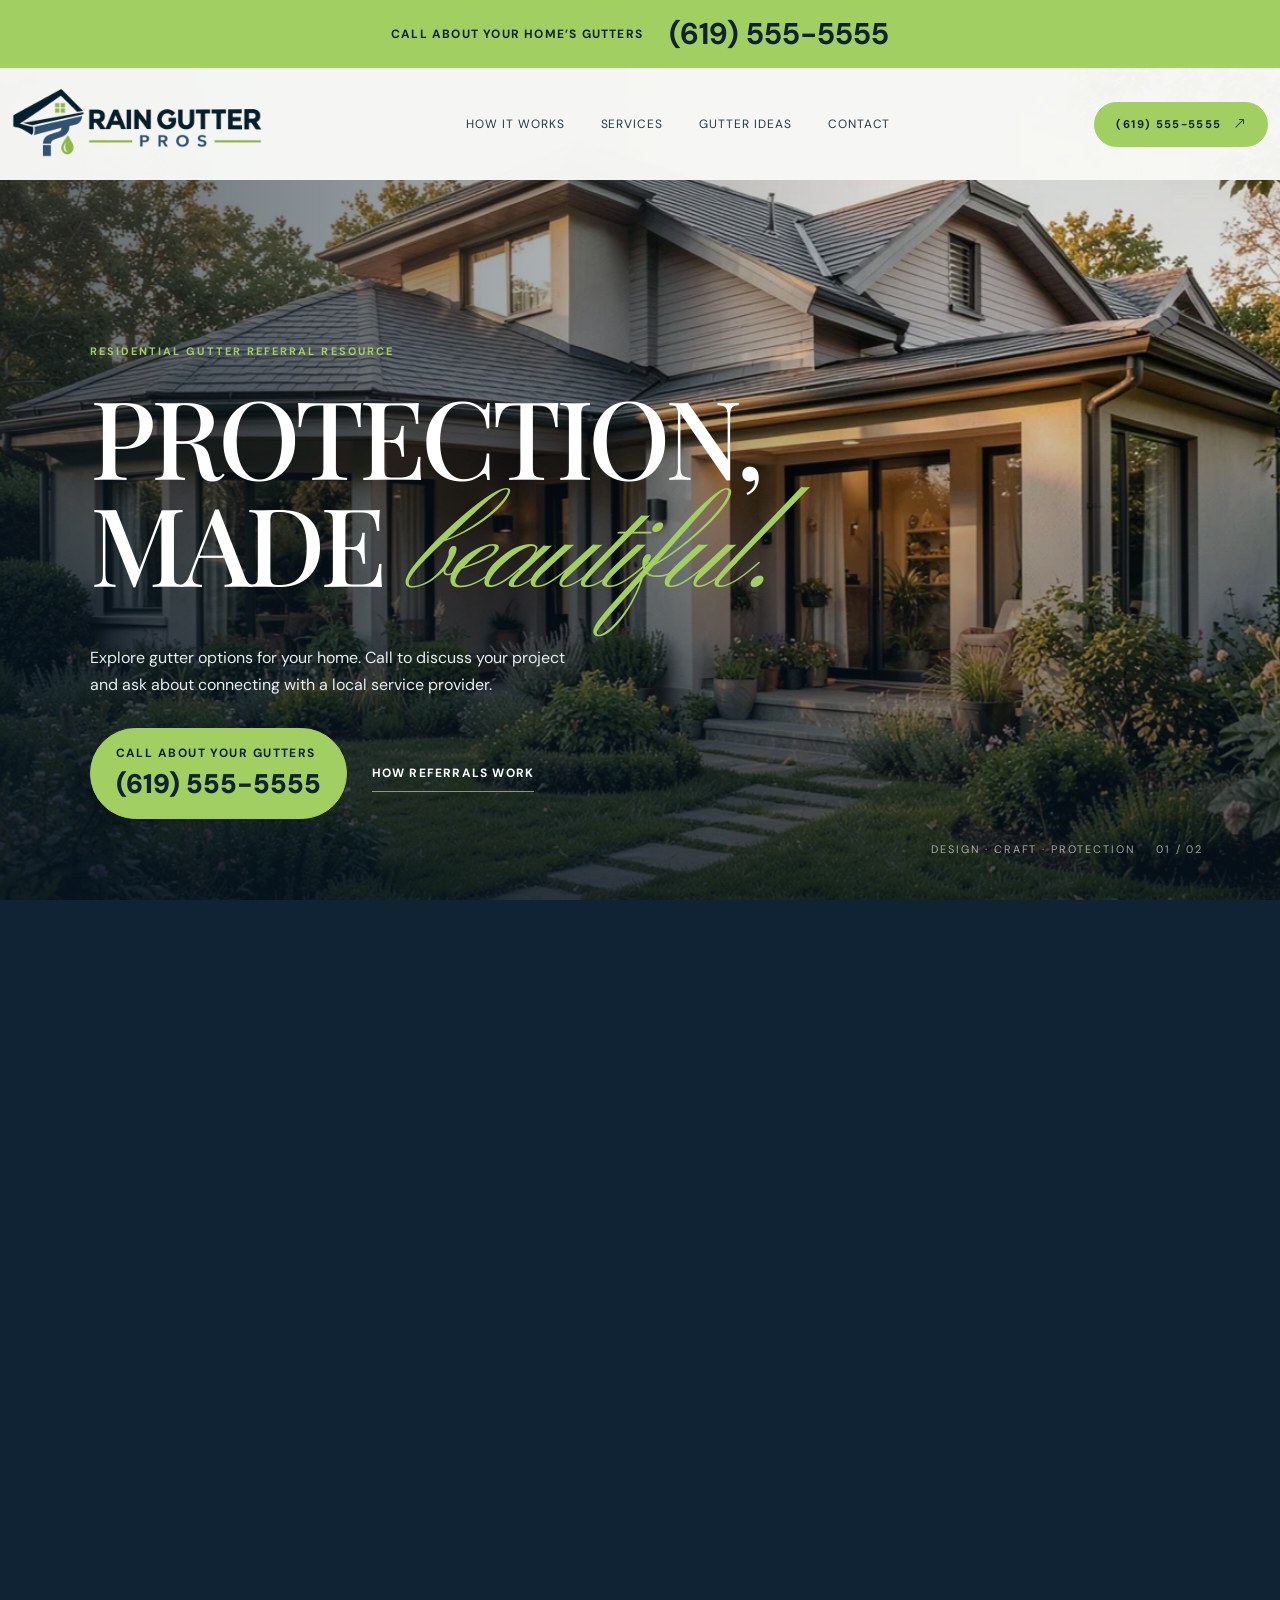
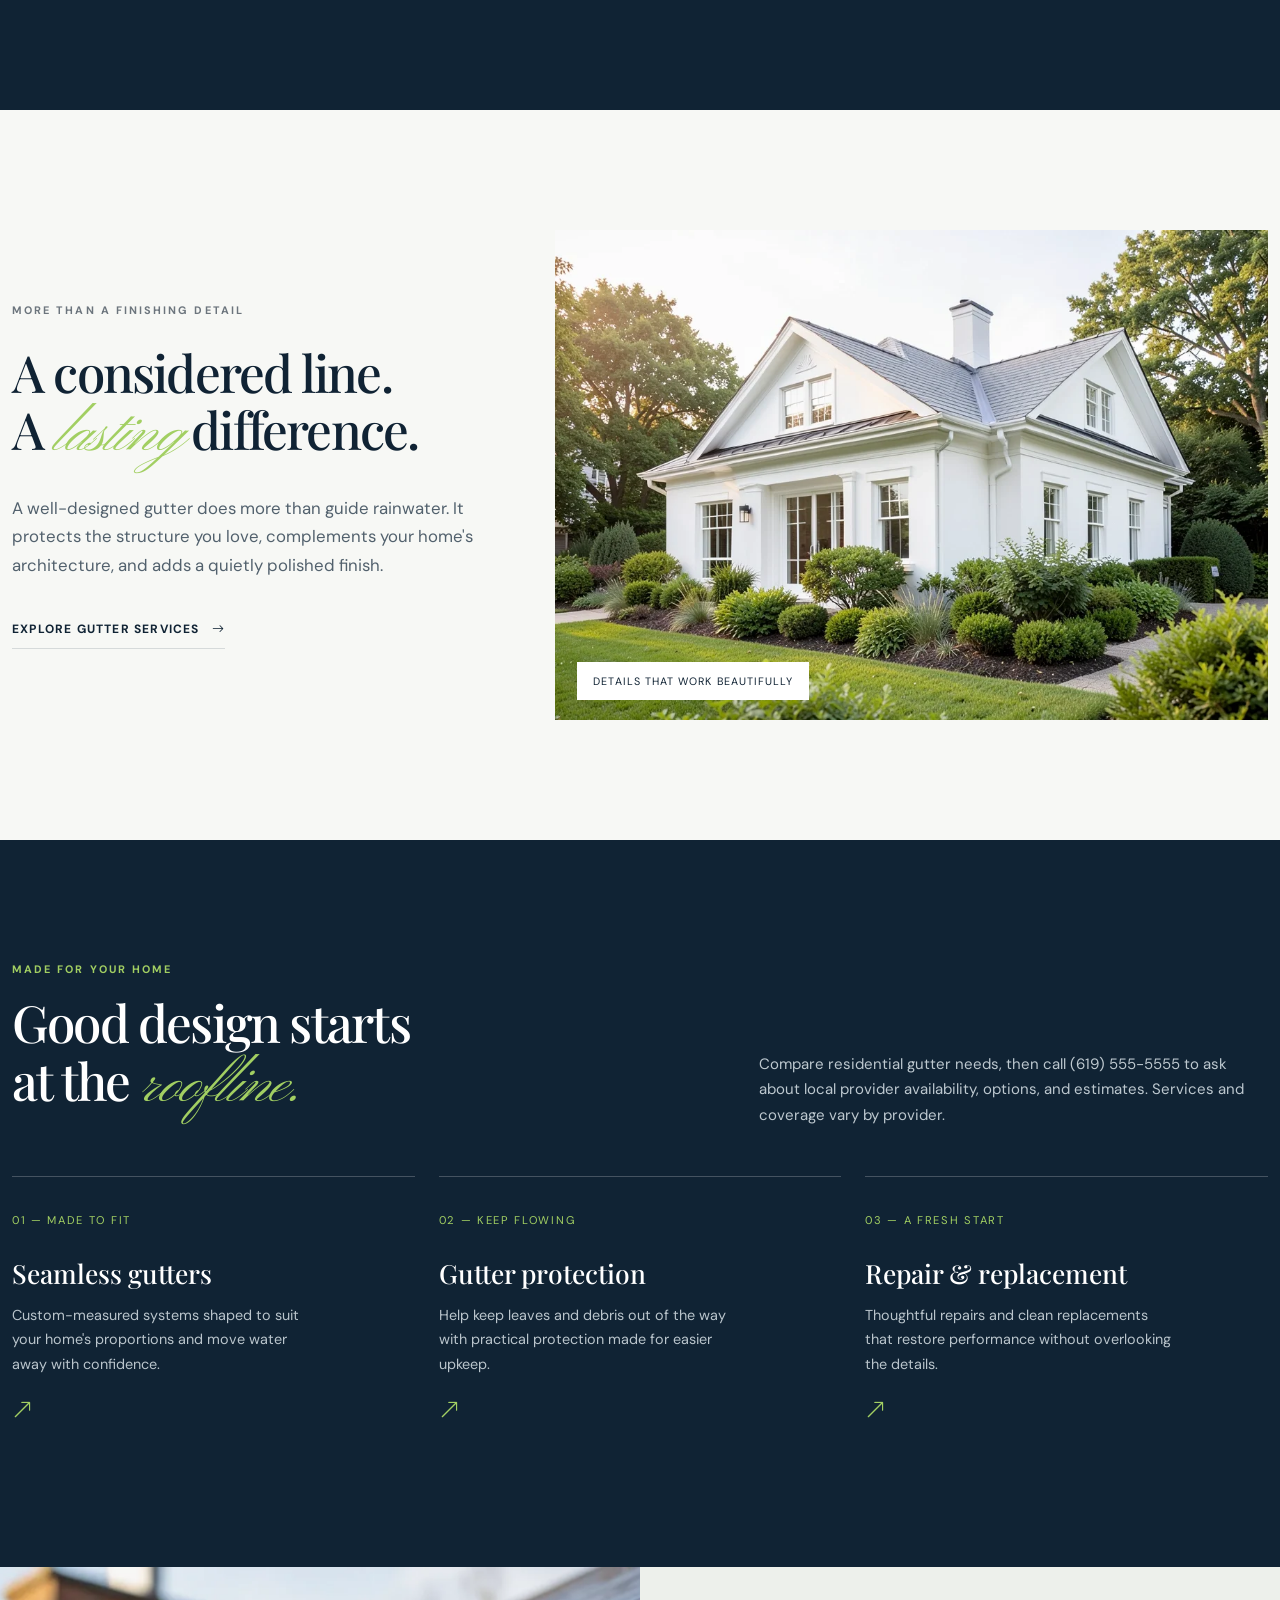
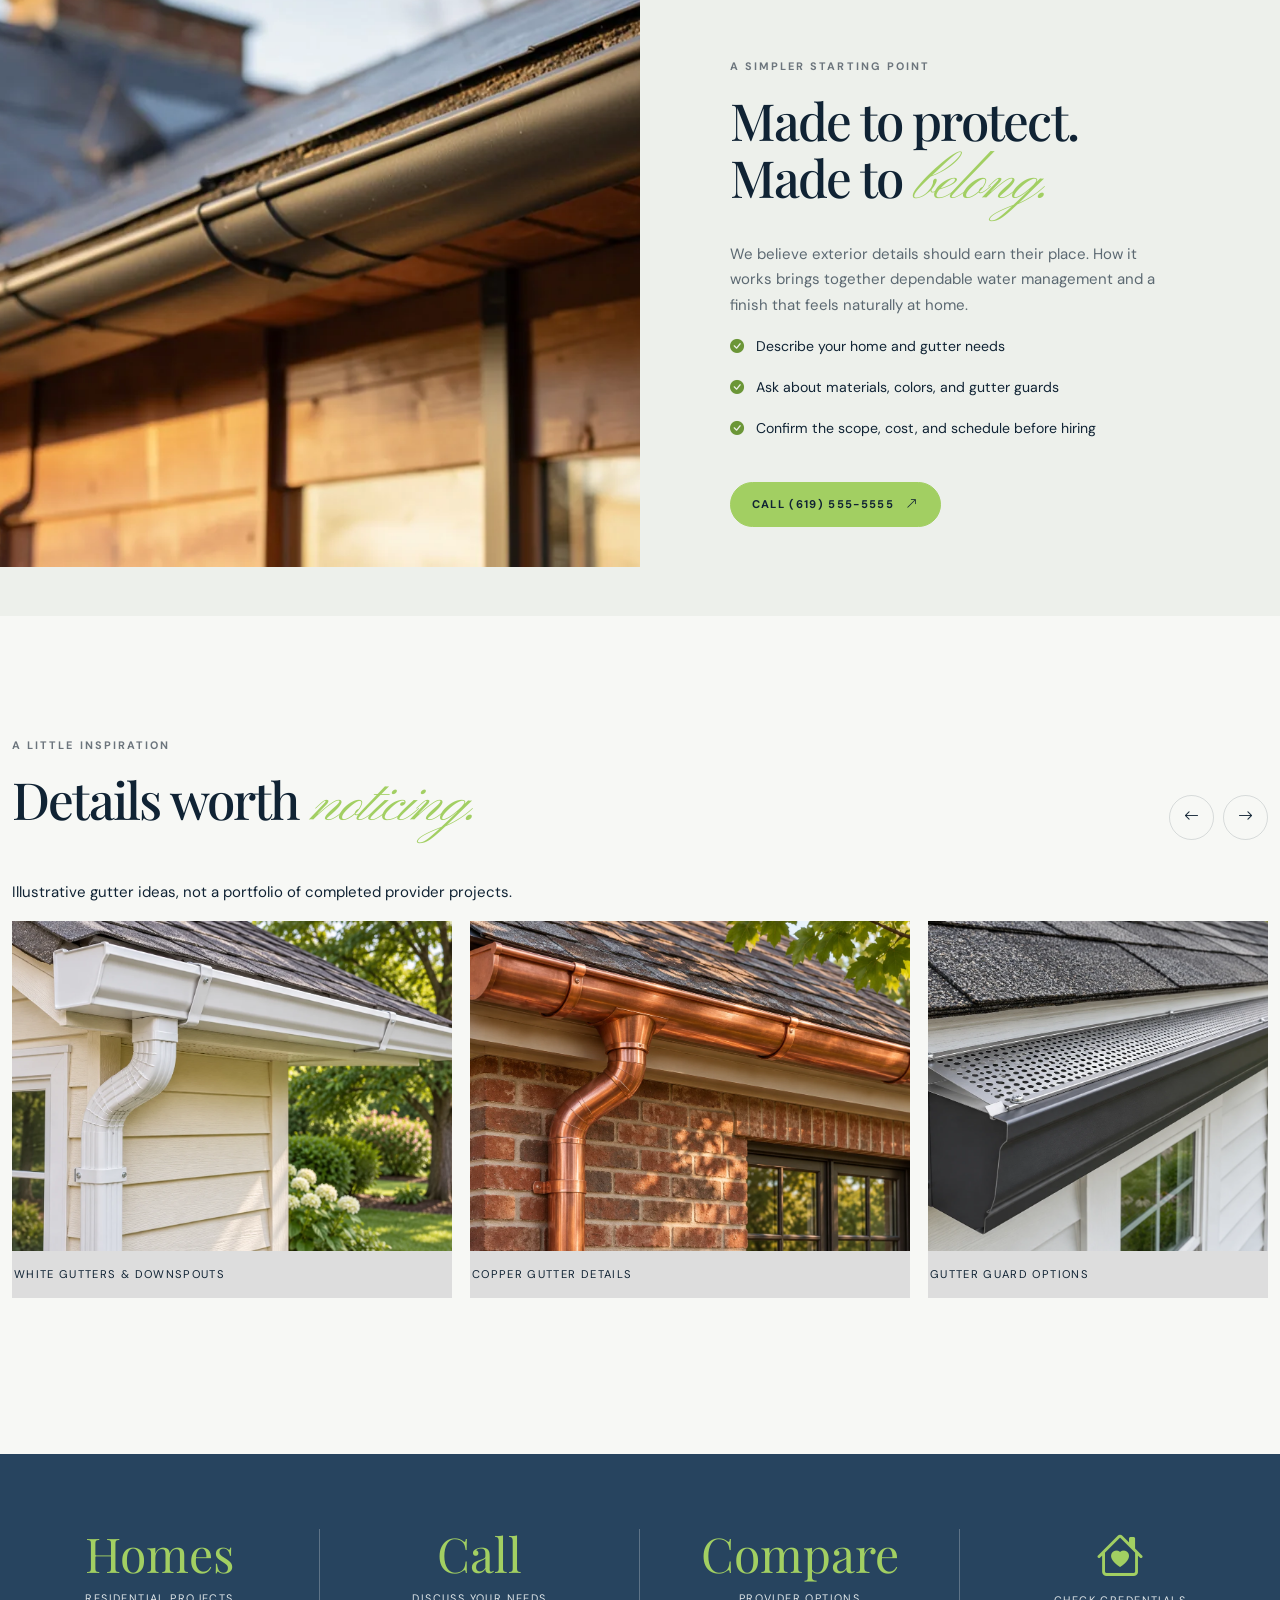
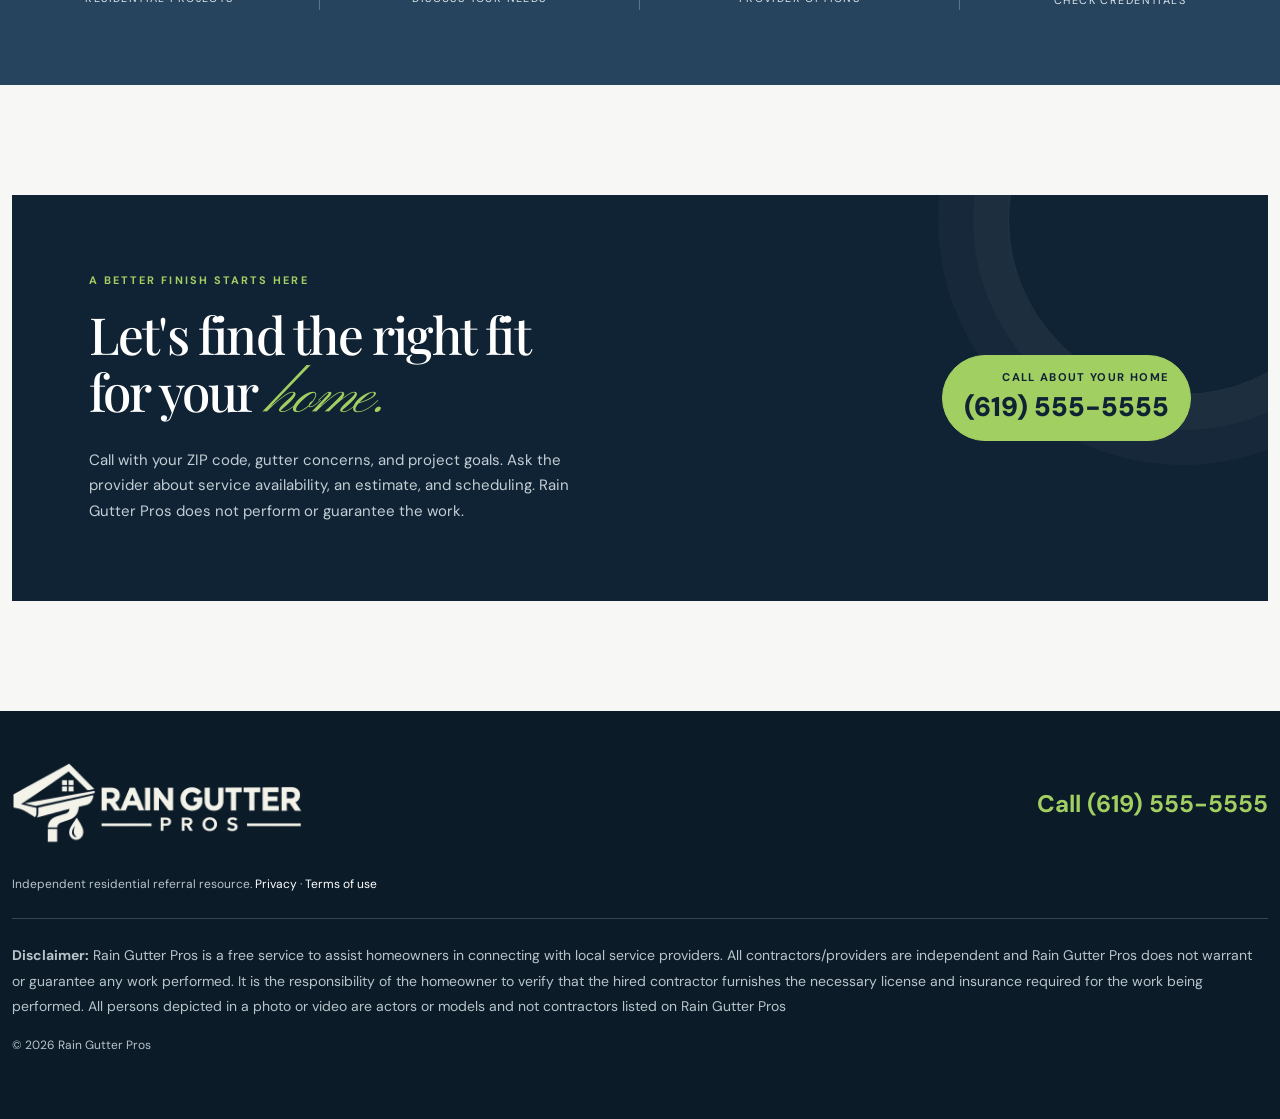
<file: index.html>
<!doctype html>
<html lang="en">
<head>
  <meta charset="utf-8">
  <meta name="viewport" content="width=device-width, initial-scale=1">
  <meta name="theme-color" content="#102334">
  <meta name="description" content="Explore residential rain gutters, downspouts, and gutter guards. Rain Gutter Pros is an independent referral resource connecting homeowners with local service providers.">
  <title>Rain Gutter Pros — Protection, Made Beautiful</title>
  <link rel="preconnect" href="https://fonts.googleapis.com">
  <link rel="preconnect" href="https://fonts.gstatic.com" crossorigin>
  <link href="https://fonts.googleapis.com/css2?family=DM+Sans:wght@400;500;600;700&family=Playfair+Display:wght@500;600;700&family=Pinyon+Script&display=swap" rel="stylesheet">
  <link rel="stylesheet" href="https://cdn.jsdelivr.net/npm/bootstrap@5.3.3/dist/css/bootstrap.min.css">
  <link rel="stylesheet" href="https://cdn.jsdelivr.net/npm/bootstrap-icons@1.11.3/font/bootstrap-icons.min.css">
  
<link rel="stylesheet" href="css/style.css">
</head>
<body>
<a class="call-banner" href="tel:+16195555555"><span>CALL ABOUT YOUR HOME’S GUTTERS</span><strong>(619) 555-5555</strong></a>
  <nav class="navbar navbar-expand-lg" aria-label="Main navigation">
    <div class="container">
      <a class="brand logo-brand" href="index.html" aria-label="Rain Gutter Pros home"><img src="assets/rain-gutter-pros-logo.png" alt="Rain Gutter Pros" width="1200" height="376"></a>
      <a class="nav-cta d-lg-none ms-auto me-3" href="tel:+16195555555">Call now</a>
      <button class="navbar-toggler border-0 text-white p-1" type="button" data-bs-toggle="collapse" data-bs-target="#mainNav" aria-controls="mainNav" aria-expanded="false" aria-label="Toggle navigation"><i class="bi bi-list fs-2"></i></button>
      <div class="collapse navbar-collapse justify-content-center" id="mainNav">
        <ul class="navbar-nav align-items-lg-center">
          <li class="nav-item"><a class="nav-link" href="#approach">How it works</a></li>
          <li class="nav-item"><a class="nav-link" href="#services">Services</a></li>
          <li class="nav-item"><a class="nav-link" href="#work">Gutter ideas</a></li>
          <li class="nav-item"><a class="nav-link" href="#contact">Contact</a></li>
        </ul>
      </div>
      <a class="nav-cta d-none d-lg-inline-block" href="tel:+16195555555">(619) 555-5555 <i class="bi bi-arrow-up-right ms-2"></i></a>
    </div>
  </nav>

  <main>
    <section class="hero" aria-label="Rain Gutter Pros">
      <div class="hero-sticky">
        <img class="hero-img" id="heroOne" src="assets/img-1.webp" alt="Residential home with rain gutters along the roofline">
        <img class="hero-img second" id="heroTwo" src="assets/img-2.webp" alt="" aria-hidden="true">
        <div class="hero-shade"></div>
        <div class="hero-content">
          <div class="eyebrow">Residential gutter referral resource</div>
          <h1>PROTECTION,<br>MADE <em class="script">beautiful.</em></h1>
          <p class="hero-copy">Explore gutter options for your home. Call to discuss your project and ask about connecting with a local service provider.</p>
          <div class="hero-actions"><a class="btn-accent" href="tel:+16195555555">Call about your gutters<strong class="phone-line">(619) 555-5555</strong></a><a class="text-link" href="#approach">How referrals work</a></div>
        </div>
        <div class="hero-index">DESIGN · CRAFT · PROTECTION <span class="ms-3">01 / 02</span></div>
      </div>
    </section>

    <section class="intro section-pad" id="approach">
      <div class="container container-wide">
        <div class="row align-items-center g-5">
          <div class="col-lg-5 reveal">
            <div class="eyebrow text-secondary mb-4">More than a finishing detail</div>
            <h2 class="mb-4">A considered line.<br>A <em class="script">lasting</em> difference.</h2>
            <p class="intro-copy">A well-designed gutter does more than guide rainwater. It protects the structure you love, complements your home's architecture, and adds a quietly polished finish.</p>
            <a class="text-link mt-3 d-inline-block" style="color:var(--ink);border-color:var(--line)" href="#services">Explore gutter services <i class="bi bi-arrow-right ms-2"></i></a>
          </div>
          <div class="col-lg-7 reveal">
            <div class="intro-image">
              <img src="assets/img-3.webp" alt="White residential home with gutters at the eaves">
              <div class="image-caption">Details that work beautifully</div>
            </div>
          </div>
        </div>
      </div>
    </section>

    <section class="services section-pad" id="services">
      <div class="container container-wide">
        <div class="row mb-5 align-items-end">
          <div class="col-lg-7 reveal">
            <div class="eyebrow mb-3" style="color:var(--lime)">Made for your home</div>
            <h2>Good design starts<br>at the <em class="script">roofline.</em></h2>
          </div>
          <div class="col-lg-5 reveal"><p class="section-intro mb-0">Compare residential gutter needs, then call (619) 555-5555 to ask about local provider availability, options, and estimates. Services and coverage vary by provider.</p></div>
        </div>
        <div class="row g-4">
          <div class="col-md-4 reveal"><article class="service-card"><span class="service-number">01 — MADE TO FIT</span><h3>Seamless gutters</h3><p>Custom-measured systems shaped to suit your home's proportions and move water away with confidence.</p><i class="bi bi-arrow-up-right"></i></article></div>
          <div class="col-md-4 reveal"><article class="service-card"><span class="service-number">02 — KEEP FLOWING</span><h3>Gutter protection</h3><p>Help keep leaves and debris out of the way with practical protection made for easier upkeep.</p><i class="bi bi-arrow-up-right"></i></article></div>
          <div class="col-md-4 reveal"><article class="service-card"><span class="service-number">03 — A FRESH START</span><h3>Repair & replacement</h3><p>Thoughtful repairs and clean replacements that restore performance without overlooking the details.</p><i class="bi bi-arrow-up-right"></i></article></div>
        </div>
      </div>
    </section>

    <section class="feature">
      <div class="row g-0">
        <div class="col-lg-6 reveal"><div class="feature-photo"><img src="assets/img-5.webp" alt="Close-up of a residential half-round rain gutter"></div></div>
        <div class="col-lg-6 d-flex align-items-center reveal">
          <div class="feature-panel">
            <div class="eyebrow text-secondary mb-3">A simpler starting point</div>
            <h2 class="mb-4">Made to protect.<br>Made to <em class="script">belong.</em></h2>
            <p>We believe exterior details should earn their place. How it works brings together dependable water management and a finish that feels naturally at home.</p>
            <div class="checkline"><i class="bi bi-check-circle-fill"></i><span>Describe your home and gutter needs</span></div>
            <div class="checkline"><i class="bi bi-check-circle-fill"></i><span>Ask about materials, colors, and gutter guards</span></div>
            <div class="checkline"><i class="bi bi-check-circle-fill"></i><span>Confirm the scope, cost, and schedule before hiring</span></div>
            <a class="btn-accent d-inline-block mt-4" href="tel:+16195555555">Call (619) 555-5555 <i class="bi bi-arrow-up-right ms-2"></i></a>
          </div>
        </div>
      </div>
    </section>

    <section class="gallery section-pad" id="work">
      <div class="container container-wide">
        <div class="gallery-heading reveal">
          <div><div class="eyebrow text-secondary mb-3">A little inspiration</div><h2 class="mb-0">Details worth <em class="script">noticing.</em></h2></div>
          <div class="slider-controls" aria-label="Gallery controls"><button type="button" id="prev" aria-label="Scroll gallery left"><i class="bi bi-arrow-left"></i></button><button type="button" id="next" aria-label="Scroll gallery right"><i class="bi bi-arrow-right"></i></button></div>
        </div>
        <p>Illustrative gutter ideas, not a portfolio of completed provider projects.</p>
        <div class="gallery-track" id="galleryTrack" aria-label="Residential gutter inspiration">
          <figure class="gallery-card"><img src="assets/white-gutter.webp" alt="White aluminum rain gutter and downspout on a house" loading="lazy"><figcaption>White gutters & downspouts</figcaption></figure>
          <figure class="gallery-card"><img src="assets/copper-gutter.webp" alt="Copper half-round gutter and downspout on a brick home" loading="lazy"><figcaption>Copper gutter details</figcaption></figure>
          <figure class="gallery-card"><img src="assets/gutter-guard.webp" alt="Perforated gutter guard covering a residential rain gutter" loading="lazy"><figcaption>Gutter guard options</figcaption></figure>
          <figure class="gallery-card"><img src="assets/home-downspout.webp" alt="White home downspout draining toward a splash block" loading="lazy"><figcaption>Downspouts & drainage</figcaption></figure>
        </div>
      </div>
    </section>

    <section class="stats" aria-label="Getting started">
      <div class="container container-wide">
        <div class="row text-center">
          <div class="col-6 col-md-3 stat"><div class="stat-num">Homes</div><div class="stat-label">Residential projects</div></div>
          <div class="col-6 col-md-3 stat"><div class="stat-num">Call</div><div class="stat-label">Discuss your needs</div></div>
          <div class="col-6 col-md-3 stat"><div class="stat-num">Compare</div><div class="stat-label">Provider options</div></div>
          <div class="col-6 col-md-3 stat"><div class="stat-num"><i class="bi bi-house-heart"></i></div><div class="stat-label">Check credentials</div></div>
        </div>
      </div>
    </section>

    <section class="contact" id="contact">
      <div class="container container-wide">
        <div class="contact-box reveal">
          <div class="row align-items-center position-relative" style="z-index:1">
            <div class="col-lg-8">
              <div class="eyebrow mb-3" style="color:var(--lime)">A better finish starts here</div>
              <h2 class="mb-3">Let's find the right fit<br>for your <em class="script">home.</em></h2>
              <p class="mb-lg-0">Call with your ZIP code, gutter concerns, and project goals. Ask the provider about service availability, an estimate, and scheduling. Rain Gutter Pros does not perform or guarantee the work.</p>
            </div>
            <div class="col-lg-4 text-lg-end mt-4 mt-lg-0"><a class="btn-accent d-inline-block" href="tel:+16195555555">Call about your home<strong class="phone-line">(619) 555-5555</strong></a></div>
          </div>
        </div>
      </div>
    </section>
  </main>

<footer><div class="container container-wide"><div class="footer-top"><a class="brand logo-brand" href="index.html" aria-label="Rain Gutter Pros home"><img src="assets/rain-gutter-pros-logo.png" alt="Rain Gutter Pros" width="1200" height="376"></a><a class="footer-phone" href="tel:+16195555555">Call (619) 555-5555</a></div><p>Independent residential referral resource. <a href="privacy.html">Privacy</a> · <a href="terms.html">Terms of use</a></p><p class="disclaimer"><strong>Disclaimer:</strong> Rain Gutter Pros is a free service to assist homeowners in connecting with local service providers. All contractors/providers are independent and Rain Gutter Pros does not warrant or guarantee any work performed. It is the responsibility of the homeowner to verify that the hired contractor furnishes the necessary license and insurance required for the work being performed. All persons depicted in a photo or video are actors or models and not contractors listed on Rain Gutter Pros</p><p>© <span id="year">2026</span> Rain Gutter Pros</p></div></footer>
<a class="mobile-call" href="tel:+16195555555">CALL NOW · (619) 555-5555</a>
  <script src="https://cdn.jsdelivr.net/npm/bootstrap@5.3.3/dist/js/bootstrap.bundle.min.js"></script>
  <script>
    (() => {
      const reduce = window.matchMedia('(prefers-reduced-motion: reduce)').matches;
      const nav = document.querySelector('.navbar');
      const one = document.getElementById('heroOne');
      const two = document.getElementById('heroTwo');
      let ticking = false;
      function onScroll(){
        if(ticking)return;
        ticking=true;
        requestAnimationFrame(()=>{
          nav.classList.toggle('scrolled',window.scrollY>24);
          if(!reduce){
            const section=document.querySelector('.hero');
            const rect=section.getBoundingClientRect();
            const progress=Math.max(0,Math.min(1,-rect.top/(section.offsetHeight-innerHeight)));
            one.style.transform=`scale(${1.04+progress*.13})`;
            two.style.transform=`scale(${1.12-progress*.06})`;
            two.style.opacity=Math.max(0,(progress-.28)/.48);
          }
          ticking=false;
        });
      }
      window.addEventListener('scroll',onScroll,{passive:true});onScroll();
      if(!reduce && 'IntersectionObserver' in window){
        document.documentElement.classList.add('js-motion');
        const observer=new IntersectionObserver(entries=>entries.forEach(entry=>{
          if(entry.isIntersecting){entry.target.classList.add('visible');observer.unobserve(entry.target)}
        }),{threshold:.12});
        document.querySelectorAll('.reveal').forEach(el=>observer.observe(el));
      } else document.querySelectorAll('.reveal').forEach(el=>el.classList.add('visible'));
      const track=document.getElementById('galleryTrack');
      document.getElementById('prev').addEventListener('click',()=>track.scrollBy({left:-460,behavior:reduce?'auto':'smooth'}));
      document.getElementById('next').addEventListener('click',()=>track.scrollBy({left:460,behavior:reduce?'auto':'smooth'}));
      document.getElementById('year').textContent=new Date().getFullYear();
      const counters=document.querySelectorAll('[data-count]');
      if('IntersectionObserver' in window && !reduce){
        const countObserver=new IntersectionObserver(entries=>entries.forEach(entry=>{
          if(entry.isIntersecting){
            const el=entry.target,goal=Number(el.dataset.count),start=performance.now();
            function step(now){const p=Math.min(1,(now-start)/1200);el.textContent=Math.round(goal*(1-Math.pow(1-p,3)))+(goal===100?'%':goal===1?'×':'+');if(p<1)requestAnimationFrame(step)}
            requestAnimationFrame(step);countObserver.unobserve(el);
          }
        }),{threshold:.5});
        counters.forEach(el=>countObserver.observe(el));
      }else counters.forEach(el=>el.textContent=el.dataset.count+(el.dataset.count==='100'?'%':'+'));
    })();
  </script>
</body>
</html>
</file>
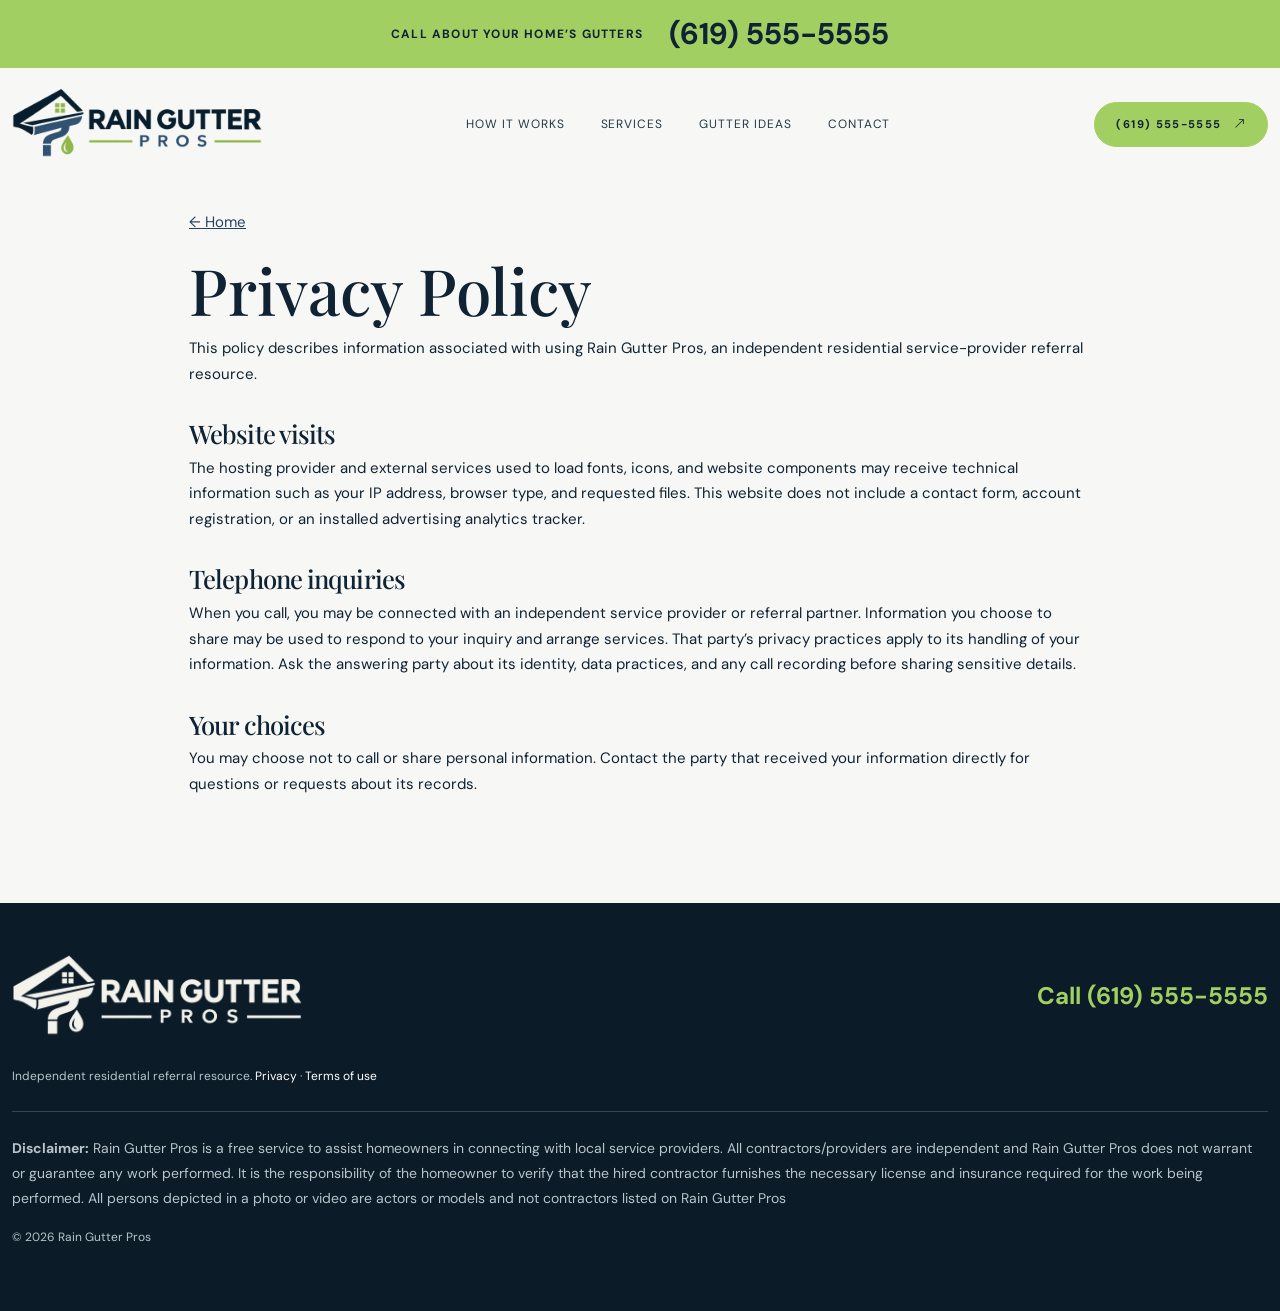
<file: privacy.html>
<!doctype html><html lang="en"><head>
  <meta charset="utf-8">
  <meta name="viewport" content="width=device-width, initial-scale=1">
  <meta name="theme-color" content="#102334">
  <meta name="description" content="Explore residential rain gutters, downspouts, and gutter guards. Rain Gutter Pros is an independent referral resource connecting homeowners with local service providers.">
  <title>Privacy Policy | Rain Gutter Pros</title>
  <link rel="preconnect" href="https://fonts.googleapis.com">
  <link rel="preconnect" href="https://fonts.gstatic.com" crossorigin>
  <link href="https://fonts.googleapis.com/css2?family=DM+Sans:wght@400;500;600;700&family=Playfair+Display:wght@500;600;700&family=Pinyon+Script&display=swap" rel="stylesheet">
  <link rel="stylesheet" href="https://cdn.jsdelivr.net/npm/bootstrap@5.3.3/dist/css/bootstrap.min.css">
  <link rel="stylesheet" href="https://cdn.jsdelivr.net/npm/bootstrap-icons@1.11.3/font/bootstrap-icons.min.css">
  
<link rel="stylesheet" href="css/style.css">
</head><body><a class="call-banner" href="tel:+16195555555"><span>CALL ABOUT YOUR HOME’S GUTTERS</span><strong>(619) 555-5555</strong></a><nav class="navbar navbar-expand-lg" aria-label="Main navigation">
    <div class="container">
      <a class="brand logo-brand" href="index.html" aria-label="Rain Gutter Pros home"><img src="assets/rain-gutter-pros-logo.png" alt="Rain Gutter Pros" width="1200" height="376"></a>
      <a class="nav-cta d-lg-none ms-auto me-3" href="tel:+16195555555">Call now</a>
      <button class="navbar-toggler border-0 text-white p-1" type="button" data-bs-toggle="collapse" data-bs-target="#mainNav" aria-controls="mainNav" aria-expanded="false" aria-label="Toggle navigation"><i class="bi bi-list fs-2"></i></button>
      <div class="collapse navbar-collapse justify-content-center" id="mainNav">
        <ul class="navbar-nav align-items-lg-center">
          <li class="nav-item"><a class="nav-link" href="index.html#approach">How it works</a></li>
          <li class="nav-item"><a class="nav-link" href="index.html#services">Services</a></li>
          <li class="nav-item"><a class="nav-link" href="index.html#work">Gutter ideas</a></li>
          <li class="nav-item"><a class="nav-link" href="index.html#contact">Contact</a></li>
        </ul>
      </div>
      <a class="nav-cta d-none d-lg-inline-block" href="tel:+16195555555">(619) 555-5555 <i class="bi bi-arrow-up-right ms-2"></i></a>
    </div>
  </nav><main class="policy-main"><p><a href="index.html">← Home</a></p><h1>Privacy Policy</h1><p>This policy describes information associated with using Rain Gutter Pros, an independent residential service-provider referral resource.</p><h2>Website visits</h2><p>The hosting provider and external services used to load fonts, icons, and website components may receive technical information such as your IP address, browser type, and requested files. This website does not include a contact form, account registration, or an installed advertising analytics tracker.</p><h2>Telephone inquiries</h2><p>When you call, you may be connected with an independent service provider or referral partner. Information you choose to share may be used to respond to your inquiry and arrange services. That party’s privacy practices apply to its handling of your information. Ask the answering party about its identity, data practices, and any call recording before sharing sensitive details.</p><h2>Your choices</h2><p>You may choose not to call or share personal information. Contact the party that received your information directly for questions or requests about its records.</p></main><footer><div class="container container-wide"><div class="footer-top"><a class="brand logo-brand" href="index.html" aria-label="Rain Gutter Pros home"><img src="assets/rain-gutter-pros-logo.png" alt="Rain Gutter Pros" width="1200" height="376"></a><a class="footer-phone" href="tel:+16195555555">Call (619) 555-5555</a></div><p>Independent residential referral resource. <a href="privacy.html">Privacy</a> · <a href="terms.html">Terms of use</a></p><p class="disclaimer"><strong>Disclaimer:</strong> Rain Gutter Pros is a free service to assist homeowners in connecting with local service providers. All contractors/providers are independent and Rain Gutter Pros does not warrant or guarantee any work performed. It is the responsibility of the homeowner to verify that the hired contractor furnishes the necessary license and insurance required for the work being performed. All persons depicted in a photo or video are actors or models and not contractors listed on Rain Gutter Pros</p><p>© <span id="year">2026</span> Rain Gutter Pros</p></div></footer><a class="mobile-call" href="tel:+16195555555">CALL NOW · (619) 555-5555</a><script src="https://cdn.jsdelivr.net/npm/bootstrap@5.3.3/dist/js/bootstrap.bundle.min.js"></script></body></html>
</file>
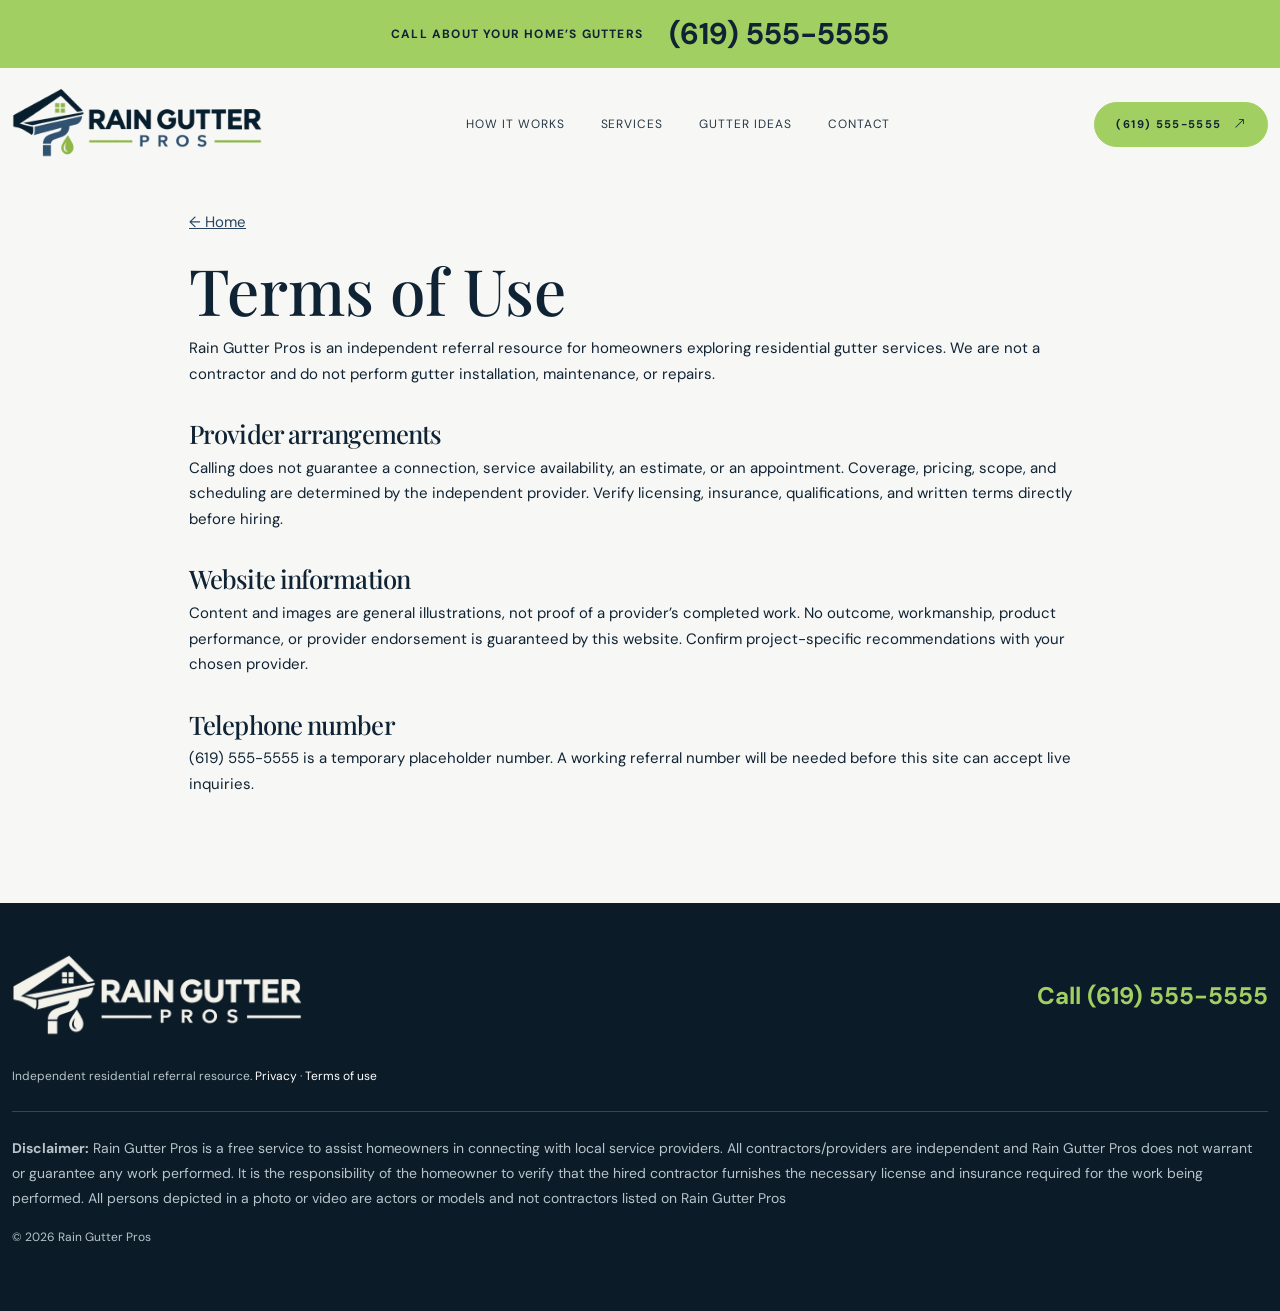
<file: terms.html>
<!doctype html><html lang="en"><head>
  <meta charset="utf-8">
  <meta name="viewport" content="width=device-width, initial-scale=1">
  <meta name="theme-color" content="#102334">
  <meta name="description" content="Explore residential rain gutters, downspouts, and gutter guards. Rain Gutter Pros is an independent referral resource connecting homeowners with local service providers.">
  <title>Terms of Use | Rain Gutter Pros</title>
  <link rel="preconnect" href="https://fonts.googleapis.com">
  <link rel="preconnect" href="https://fonts.gstatic.com" crossorigin>
  <link href="https://fonts.googleapis.com/css2?family=DM+Sans:wght@400;500;600;700&family=Playfair+Display:wght@500;600;700&family=Pinyon+Script&display=swap" rel="stylesheet">
  <link rel="stylesheet" href="https://cdn.jsdelivr.net/npm/bootstrap@5.3.3/dist/css/bootstrap.min.css">
  <link rel="stylesheet" href="https://cdn.jsdelivr.net/npm/bootstrap-icons@1.11.3/font/bootstrap-icons.min.css">
  
<link rel="stylesheet" href="css/style.css">
</head><body><a class="call-banner" href="tel:+16195555555"><span>CALL ABOUT YOUR HOME’S GUTTERS</span><strong>(619) 555-5555</strong></a><nav class="navbar navbar-expand-lg" aria-label="Main navigation">
    <div class="container">
      <a class="brand logo-brand" href="index.html" aria-label="Rain Gutter Pros home"><img src="assets/rain-gutter-pros-logo.png" alt="Rain Gutter Pros" width="1200" height="376"></a>
      <a class="nav-cta d-lg-none ms-auto me-3" href="tel:+16195555555">Call now</a>
      <button class="navbar-toggler border-0 text-white p-1" type="button" data-bs-toggle="collapse" data-bs-target="#mainNav" aria-controls="mainNav" aria-expanded="false" aria-label="Toggle navigation"><i class="bi bi-list fs-2"></i></button>
      <div class="collapse navbar-collapse justify-content-center" id="mainNav">
        <ul class="navbar-nav align-items-lg-center">
          <li class="nav-item"><a class="nav-link" href="index.html#approach">How it works</a></li>
          <li class="nav-item"><a class="nav-link" href="index.html#services">Services</a></li>
          <li class="nav-item"><a class="nav-link" href="index.html#work">Gutter ideas</a></li>
          <li class="nav-item"><a class="nav-link" href="index.html#contact">Contact</a></li>
        </ul>
      </div>
      <a class="nav-cta d-none d-lg-inline-block" href="tel:+16195555555">(619) 555-5555 <i class="bi bi-arrow-up-right ms-2"></i></a>
    </div>
  </nav><main class="policy-main"><p><a href="index.html">← Home</a></p><h1>Terms of Use</h1><p>Rain Gutter Pros is an independent referral resource for homeowners exploring residential gutter services. We are not a contractor and do not perform gutter installation, maintenance, or repairs.</p><h2>Provider arrangements</h2><p>Calling does not guarantee a connection, service availability, an estimate, or an appointment. Coverage, pricing, scope, and scheduling are determined by the independent provider. Verify licensing, insurance, qualifications, and written terms directly before hiring.</p><h2>Website information</h2><p>Content and images are general illustrations, not proof of a provider’s completed work. No outcome, workmanship, product performance, or provider endorsement is guaranteed by this website. Confirm project-specific recommendations with your chosen provider.</p><h2>Telephone number</h2><p>(619) 555-5555 is a temporary placeholder number. A working referral number will be needed before this site can accept live inquiries.</p></main><footer><div class="container container-wide"><div class="footer-top"><a class="brand logo-brand" href="index.html" aria-label="Rain Gutter Pros home"><img src="assets/rain-gutter-pros-logo.png" alt="Rain Gutter Pros" width="1200" height="376"></a><a class="footer-phone" href="tel:+16195555555">Call (619) 555-5555</a></div><p>Independent residential referral resource. <a href="privacy.html">Privacy</a> · <a href="terms.html">Terms of use</a></p><p class="disclaimer"><strong>Disclaimer:</strong> Rain Gutter Pros is a free service to assist homeowners in connecting with local service providers. All contractors/providers are independent and Rain Gutter Pros does not warrant or guarantee any work performed. It is the responsibility of the homeowner to verify that the hired contractor furnishes the necessary license and insurance required for the work being performed. All persons depicted in a photo or video are actors or models and not contractors listed on Rain Gutter Pros</p><p>© <span id="year">2026</span> Rain Gutter Pros</p></div></footer><a class="mobile-call" href="tel:+16195555555">CALL NOW · (619) 555-5555</a><script src="https://cdn.jsdelivr.net/npm/bootstrap@5.3.3/dist/js/bootstrap.bundle.min.js"></script></body></html>
</file>
<file: css/style.css>
:root{--ink:#102334;--blue:#27445f;--mid:#385b7a;--lime:#a2cf62;--paper:#f7f8f5;--muted:#687682;--line:rgba(16,35,52,.14)}
    *{box-sizing:border-box}
    html{scroll-behavior:smooth}
    body{margin:0;background:var(--paper);color:var(--ink);font-family:"DM Sans",sans-serif;font-size:15px;line-height:1.7}
    h1,h2,h3,.display{font-family:"Playfair Display",serif;font-weight:500}
    h2{font-size:clamp(2.2rem,4vw,4rem);line-height:1.12;letter-spacing:-.035em}
    .script{font-family:"Pinyon Script",cursive;font-weight:400;text-transform:none;color:var(--lime);font-size:1.18em}
    .eyebrow{font-size:.68rem;text-transform:uppercase;letter-spacing:.19em;font-weight:700}
    .navbar{position:fixed;z-index:1000;inset:0 0 auto;padding:17px 0;color:#fff;transition:background .35s,padding .3s,box-shadow .35s}
    .navbar.scrolled{background:rgba(16,35,52,.91);backdrop-filter:blur(14px);padding:11px 0;box-shadow:0 5px 24px #08172324}
    .navbar .container{max-width:1390px}
    .brand{display:flex;align-items:center;gap:11px;color:white;text-decoration:none;font-weight:700;font-size:.9rem;letter-spacing:.02em}
    .brand-mark{width:36px;height:36px;border:1px solid #ffffff80;border-radius:50%;display:grid;place-items:center;color:var(--lime);font-size:1.15rem}
    .navbar-nav{gap:clamp(16px,2.8vw,42px)}
    .nav-link{color:#fff!important;font-size:.75rem;letter-spacing:.08em;text-transform:uppercase;opacity:.9}
    .nav-link:hover{color:var(--lime)!important}
    .nav-cta,.btn-accent{background:var(--lime);border:1px solid var(--lime);color:var(--ink);border-radius:99px;padding:12px 21px;font-size:.7rem;text-transform:uppercase;letter-spacing:.12em;font-weight:700;text-decoration:none;transition:.25s}
    .nav-cta:hover,.btn-accent:hover{background:transparent;color:var(--lime)}
    .hero{height:190vh;position:relative;background:var(--ink)}
    .hero-sticky{height:100vh;position:sticky;top:0;overflow:hidden}
    .hero-img{position:absolute;inset:-3%;width:106%;height:106%;object-fit:cover;transform:scale(1.04);will-change:transform}
    .hero-img.second{opacity:0;transition:opacity .15s}
    .hero-shade{position:absolute;inset:0;background:linear-gradient(90deg,rgba(7,22,34,.66),rgba(7,22,34,.12) 72%),linear-gradient(0deg,rgba(7,22,34,.69),transparent 58%)}
    .hero-content{position:absolute;left:max(7vw,calc((100vw - 1320px)/2));right:7vw;bottom:12%;color:white;max-width:850px}
    .hero-content .eyebrow{color:var(--lime);margin-bottom:22px}
    .hero h1{font-size:clamp(3.6rem,8.5vw,8rem);line-height:.98;letter-spacing:-.045em;margin:0 0 24px}
    .hero-copy{max-width:480px;color:#e7edf0;font-size:1rem}
    .hero-actions{display:flex;align-items:center;gap:25px;margin-top:30px}
    .text-link{color:white;text-decoration:none;font-size:.75rem;letter-spacing:.1em;text-transform:uppercase;font-weight:700;border-bottom:1px solid #ffffff7d;padding:8px 0}
    .hero-index{position:absolute;bottom:42px;right:6vw;color:#ffffff9c;font-size:.68rem;letter-spacing:.17em}
    .section-pad{padding:120px 0}
    .container-wide{max-width:1290px}
    .intro{background:var(--paper)}
    .intro-copy{font-size:1.05rem;color:#52616d;max-width:495px}
    .intro-image{position:relative;min-height:480px;overflow:hidden}
    .intro-image img{width:100%;height:100%;min-height:480px;object-fit:cover;transition:transform 1s}
    .intro-image:hover img,.gallery-card:hover img{transform:scale(1.045)}
    .image-caption{position:absolute;bottom:20px;left:22px;background:white;padding:10px 16px;font-size:.67rem;letter-spacing:.1em;text-transform:uppercase}
    .services{background:#102334;color:white}
    .services .section-intro{max-width:650px;color:#bdc8cf}
    .service-card{height:100%;padding:30px 24px 20px 0;border-top:1px solid #ffffff38;transition:transform .3s}
    .service-card:hover{transform:translateY(-6px)}
    .service-number{color:var(--lime);font-size:.7rem;letter-spacing:.15em}
    .service-card h3{font-size:1.65rem;margin:25px 0 13px}
    .service-card p{color:#bac5cc;font-size:.9rem;max-width:310px}
    .service-card .bi{color:var(--lime);font-size:1.3rem}
    .feature{background:#edf0eb}
    .feature-photo{height:600px;overflow:hidden}
    .feature-photo img{height:100%;width:100%;object-fit:cover;transition:transform 1s}
    .feature-photo:hover img{transform:scale(1.04)}
    .feature-panel{padding:clamp(38px,7vw,100px)}
    .feature-panel p{color:#5c6972;max-width:450px}
    .checkline{display:flex;gap:12px;align-items:flex-start;margin:17px 0;font-size:.88rem}
    .checkline i{color:#6b9637}
    .gallery{overflow:hidden}
    .gallery-heading{display:flex;justify-content:space-between;align-items:end;gap:20px;margin-bottom:40px}
    .slider-controls{display:flex;gap:9px}
    .slider-controls button{width:45px;height:45px;border:1px solid var(--line);border-radius:50%;background:transparent;color:var(--ink);transition:.2s}
    .slider-controls button:hover{background:var(--ink);color:white}
    .gallery-track{display:flex;gap:18px;overflow-x:auto;scroll-snap-type:x mandatory;padding-bottom:20px;scrollbar-width:thin;scrollbar-color:#a2cf62 #e5e8e3}
    .gallery-card{flex:0 0 min(70vw,440px);scroll-snap-align:start;position:relative;overflow:hidden;background:#ddd}
    .gallery-card img{width:100%;height:330px;display:block;object-fit:cover;transition:transform .8s}
    .gallery-card figcaption{padding:14px 2px;font-size:.7rem;letter-spacing:.12em;text-transform:uppercase}
    .stats{background:var(--blue);color:white;padding:75px 0}
    .stat{border-right:1px solid #ffffff40}
    .stat:last-child{border:0}
    .stat-num{font-family:"Playfair Display",serif;font-size:clamp(2.5rem,5vw,4rem);line-height:1;color:var(--lime)}
    .stat-label{font-size:.68rem;letter-spacing:.13em;text-transform:uppercase;margin-top:12px;color:#e0e7ea}
    .contact{background:var(--paper);padding:110px 0}
    .contact-box{background:var(--ink);color:white;padding:clamp(35px,6vw,78px);position:relative;overflow:hidden}
    .contact-box:after{content:"";position:absolute;width:350px;height:350px;border:1px solid #ffffff14;border-radius:50%;right:-90px;top:-150px;box-shadow:0 0 0 35px #ffffff08,0 0 0 70px #ffffff06}
    .contact-box p{color:#c3ced4;max-width:500px}
    footer{background:#0b1b28;color:#b8c4ca;padding:30px 0;font-size:.75rem}
    footer a{color:white;text-decoration:none}
    .reveal{opacity:0;transform:translateY(24px);transition:opacity .8s ease,transform .8s ease}
    .reveal.visible{opacity:1;transform:none}
    @media(max-width:767px){
      .navbar{padding:12px 0}.navbar .nav-cta{padding:10px 14px;font-size:.62rem}.brand{font-size:.78rem}.brand-mark{width:32px;height:32px}
      .navbar-collapse{background:rgba(16,35,52,.97);padding:14px 20px;margin-top:12px}
      .hero{height:155vh}.hero-content{left:7vw;right:7vw;bottom:13%}.hero h1{font-size:clamp(3.3rem,15vw,5.7rem)}.hero-copy{font-size:.9rem}
      .section-pad{padding:78px 0}.intro-image,.intro-image img{min-height:340px}.feature-photo{height:380px}.feature-panel{padding:52px 28px}
      .gallery-heading{align-items:start;flex-direction:column}.gallery-card{flex-basis:82vw}.gallery-card img{height:270px}
      .stat{border-right:0;border-bottom:1px solid #ffffff40;padding:22px 0}.stat:last-child{border:0}
    }
    @media(prefers-reduced-motion:reduce){html{scroll-behavior:auto}*,*:before,*:after{scroll-behavior:auto!important;transition:none!important;animation:none!important}.hero-img{transform:none!important}.reveal{opacity:1;transform:none}}
/* Referral and call presentation */
.call-banner{position:fixed;inset:0 0 auto;z-index:1100;min-height:68px;background:#a2cf62;color:#102334;display:flex;align-items:center;justify-content:center;gap:26px;padding:8px 16px;text-decoration:none}.call-banner span{font-size:12px;letter-spacing:.1em;font-weight:700}.call-banner strong{font-size:30px;line-height:1.25;white-space:nowrap}.navbar{top:68px;background:rgba(16,35,52,.95)}.hero-content{bottom:9%}.phone-line{display:block;font-size:27px;letter-spacing:0;line-height:1.5;white-space:nowrap}.hero-actions{flex-wrap:wrap}.hero-actions .btn-accent{font-size:12px;padding:14px 25px}.stat-num{font-size:clamp(1.8rem,4vw,3rem)}.footer-top{display:flex;justify-content:space-between;align-items:center;gap:22px;flex-wrap:wrap;margin-bottom:24px}.footer-phone{font-size:24px;font-weight:700;color:var(--lime)}footer .disclaimer{font-size:14px;line-height:1.8;border-top:1px solid #ffffff30;padding-top:24px;margin-top:24px}footer{padding:48px 0}footer p{margin-top:15px}.mobile-call{display:none}section[id]{scroll-margin-top:160px}.policy-main{padding:210px 24px 90px;max-width:950px;margin:auto;min-height:60vh}.policy-main h1{font-size:clamp(2.5rem,6vw,4rem)}.policy-main h2{font-size:1.6rem;margin-top:32px}.policy-main a{color:#27445f}.reveal{opacity:1;transform:none}
@media(max-width:767px){.call-banner{flex-direction:column;gap:0;min-height:76px}.call-banner span{font-size:10px}.call-banner strong{font-size:28px}.navbar{top:76px}.navbar .brand{font-size:11px;gap:7px}.navbar .nav-cta{margin-right:10px!important;padding:8px 10px}.hero-content{bottom:10%}.hero h1{font-size:clamp(2.7rem,12vw,4.8rem)}.hero-copy{max-width:95%}.hero-index{display:none}.hero-actions{gap:12px}.phone-line{font-size:24px}.mobile-call{display:block;position:fixed;inset:auto 0 0;background:#a2cf62;color:#102334;text-align:center;padding:13px 6px calc(13px + env(safe-area-inset-bottom));font-size:20px;font-weight:700;text-decoration:none;z-index:1100}body{padding-bottom:65px}.policy-main{padding-top:200px}}

/* Approved Rain Gutter Pros logo */
.logo-brand{display:inline-flex;flex-shrink:0}.logo-brand img{display:block;width:250px;max-width:100%;height:auto}.navbar,.navbar.scrolled{background:rgba(247,248,245,.98);color:var(--ink)}.navbar .nav-link{color:var(--ink)!important}.navbar .navbar-toggler{color:var(--ink)!important}.navbar .navbar-collapse{background:transparent}.navbar .nav-cta:hover{background:var(--ink);color:white}footer .logo-brand img{width:290px;filter:brightness(0) saturate(100%) invert(95%) sepia(11%) saturate(272%) hue-rotate(328deg) brightness(104%) contrast(93%)}
@media(min-width:992px){.navbar .container{gap:20px}.navbar-nav{gap:20px}.navbar .nav-cta{white-space:nowrap}}
@media(max-width:991px){.navbar .logo-brand img{width:220px}.navbar .navbar-collapse{padding:15px;background:var(--paper)}}
@media(max-width:480px){.navbar .logo-brand img{width:185px}.navbar .container{flex-wrap:wrap}.navbar .nav-cta{font-size:10px;letter-spacing:.03em;padding:8px 9px}.navbar .navbar-toggler{padding:0!important}.navbar{padding:12px 0}.footer-top{align-items:flex-start;flex-direction:column}footer .logo-brand img{width:260px}}
@media(max-width:359px){.navbar .logo-brand img{width:155px}}
</file>
